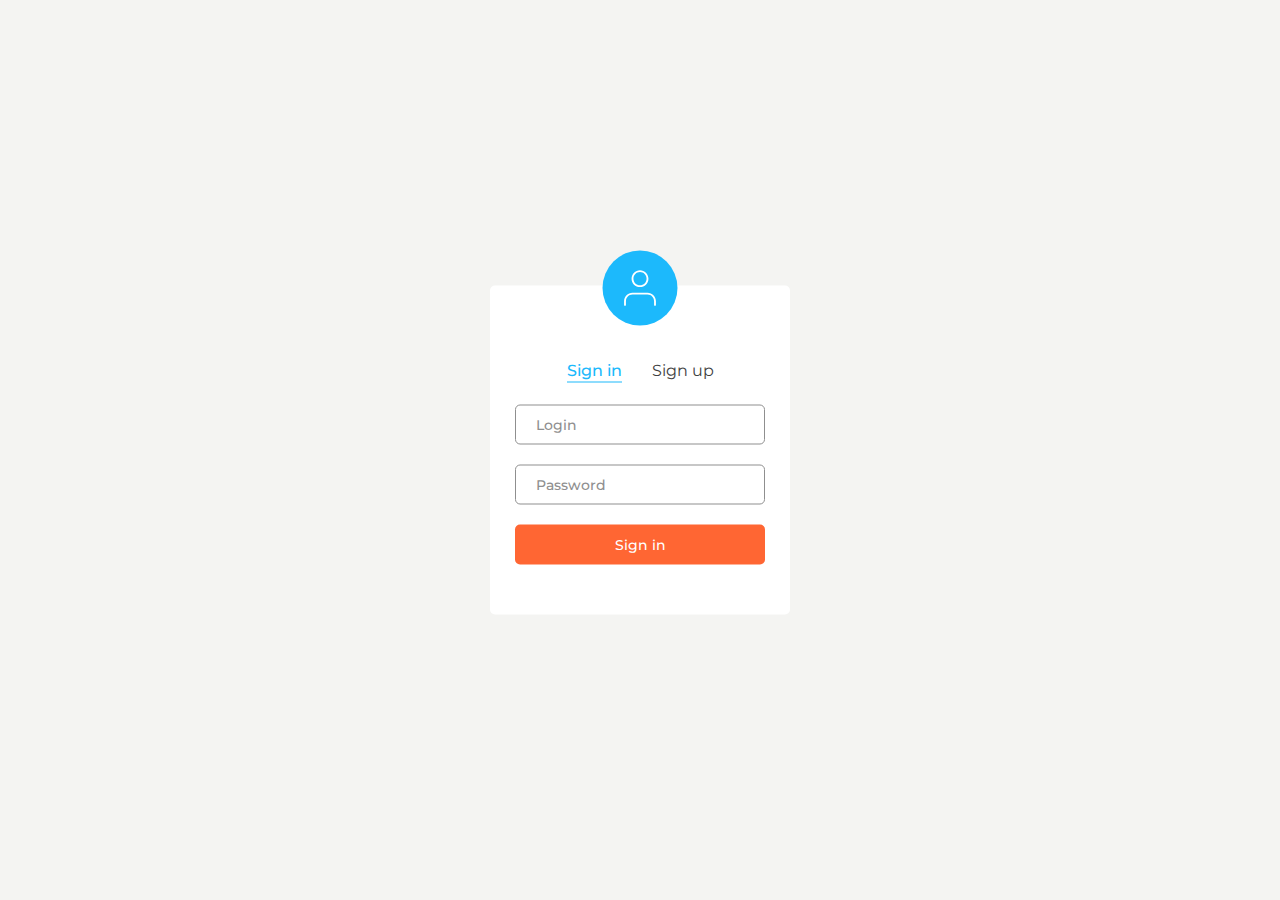
<file: index.html>
<!DOCTYPE html>
<html lang="en">
<head>
    <meta charset="UTF-8">
    <meta http-equiv="X-UA-Compatible" content="IE=edge">
    <meta name="viewport" content="width=device-width, initial-scale=1.0">
    <title>Document</title>
</head>
<body class="main-page">
    

    <script src="js/script.js" type="module"></script>
</body>
</html>
</file>
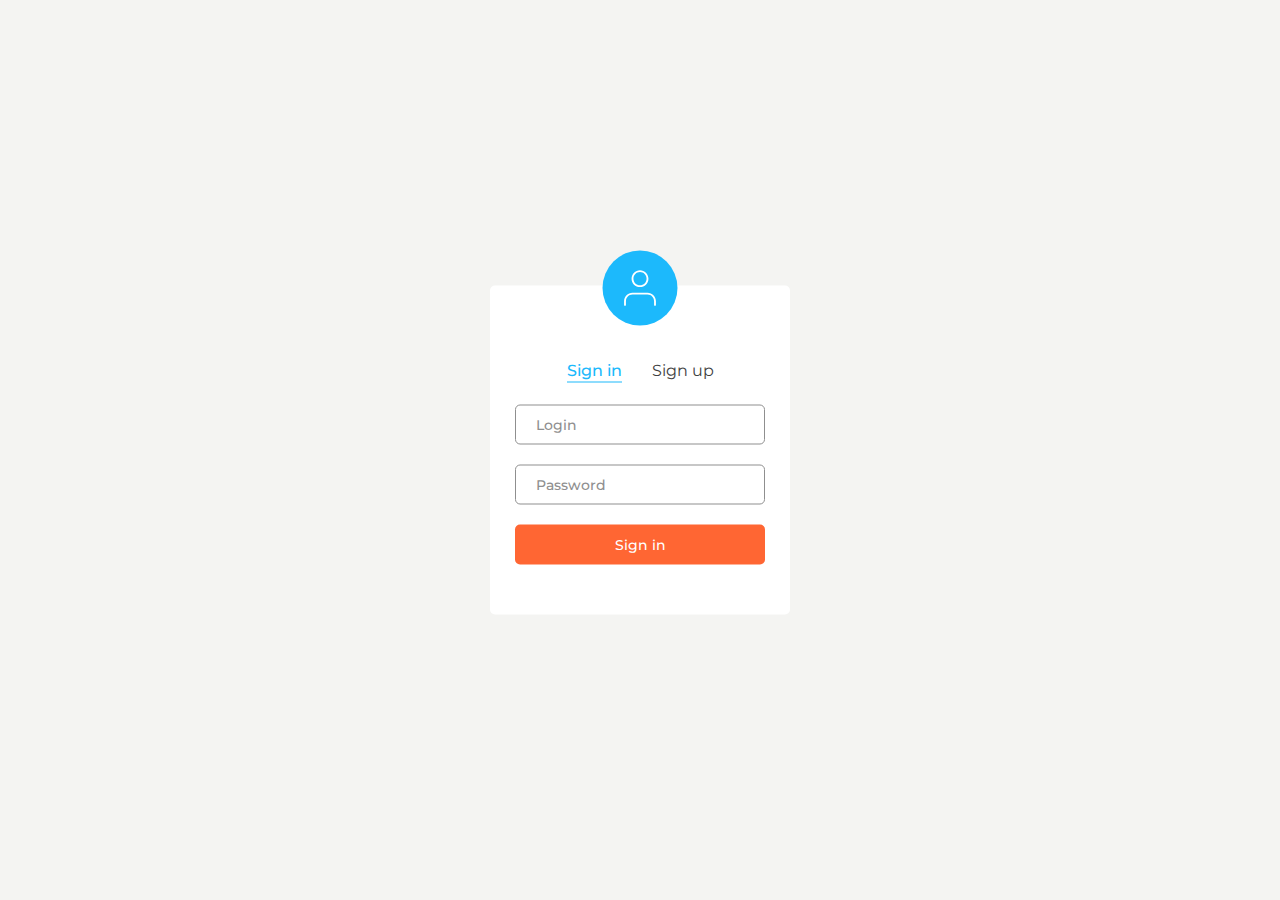
<file: auth.html>
<!DOCTYPE html>
<html lang="en">
<head>
    <meta charset="UTF-8">
    <meta http-equiv="X-UA-Compatible" content="IE=edge">
    <meta name="viewport" content="width=device-width, initial-scale=1.0">
    <title>ToDoList</title>
    <link rel="stylesheet" href="css/style.css">
</head>
<body>
    <div class="auth__wrapper">
        <div class="auth__img">
            <svg class="user-icon">
                <use xlink:href="sprite.svg#user-icon"></use>
            </svg>
        </div>
        <div class="auth__tabs">
            <ul class="auth__tabs-nav">
                <li class="auth__tabs-nav-item auth__tabs-nav-item-active">
                    Sign in
                </li>
                <li class="auth__tabs-nav-item">
                    Sign up
                </li>
            </ul>
        </div>
        <div class="auth__tabs-content">
            <form class="auth__form signin__form" action="#">
                <input class="auth__form-login signin__form-login" type="text" placeholder="Login">
                <input class="auth__form-pw signin__form-pw" type="password" placeholder="Password">
                <button class="auth__form-btn signin__form-btn" type="submit">Sign in</button>
            </form>
        </div>
        <div class="auth__tabs-content hide">
            <form class="auth__form signup__form" action="#">
                <input class="auth__form-login signup__form-login" type="text" placeholder="Login">
                <p class="auth__form-error-message"></p>
                <input class="auth__form-pw signup__form-pw" type="password" placeholder="Password">
                <button class="auth__form-btn signup__form-btn" type="submit">Sign up</button>
            </form>
        </div>
    </div>

    <div class="popup-notice">
        <p class="popup-notice__text"></p>
    </div>

    <script src="js/script.js" type="module"></script>
</body>
</html>
</file>
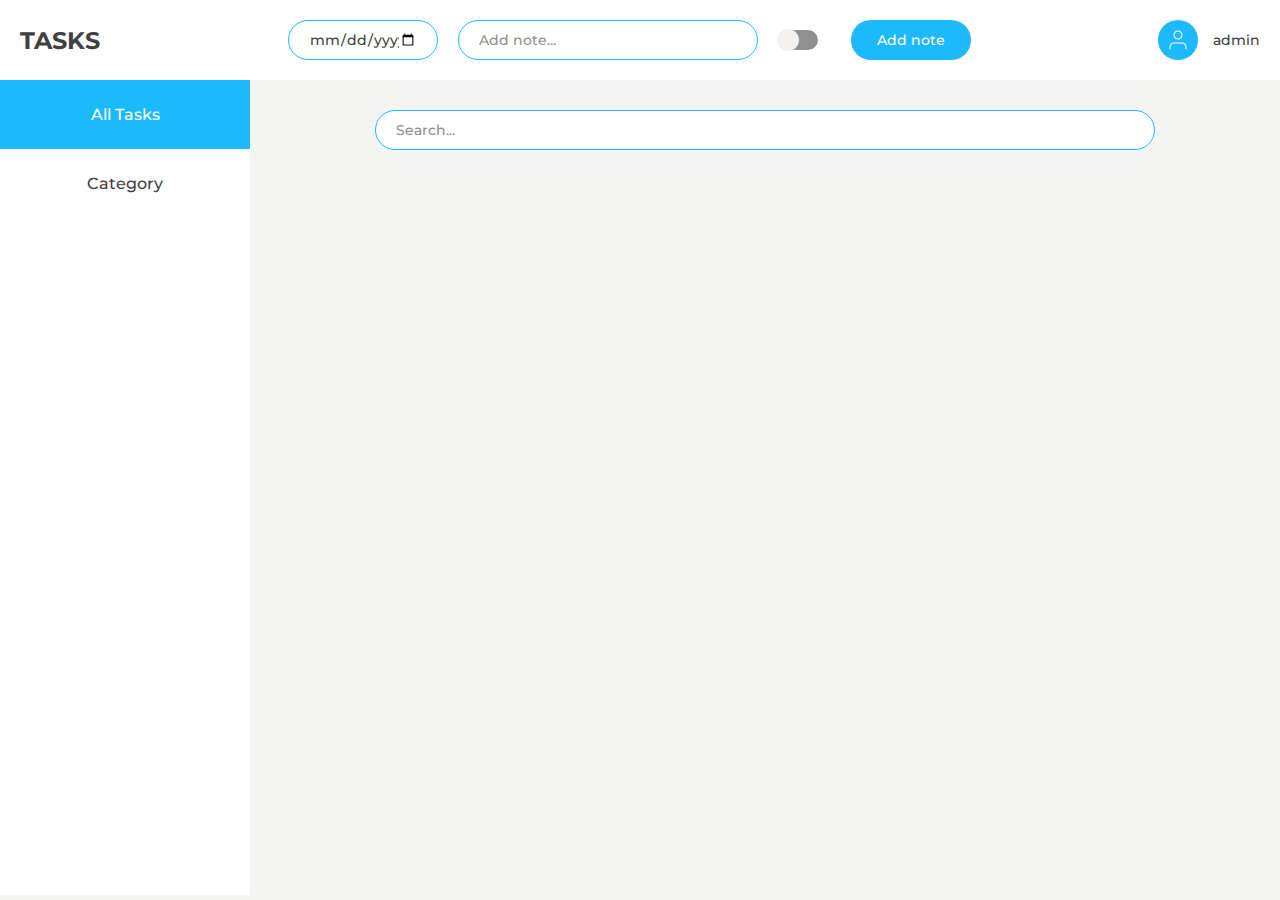
<file: notes.html>
<!DOCTYPE html>
<html lang="en">
<head>
    <meta charset="UTF-8">
    <meta http-equiv="X-UA-Compatible" content="IE=edge">
    <meta name="viewport" content="width=device-width, initial-scale=1.0">
    <title>ToDoList</title>
    <link rel="stylesheet" href="css/style.css">
</head>
<body>

    <div class="wrapper">
        <header class="header">
            <a href="#" class="header__logo">Tasks</a>
            <form action="#" class="header__form">
                <input class="header__form-date" type="date">
                <input class="header__form-note" type="text" placeholder="Add note...">
                <input class="header__form-checkbox" type="checkbox">
                <button class="header__form-btn" type="submit">Add note</button>
            </form>
            <div class="header__profile">
                <div class="header__profile-icon">
                    <svg class="user-icon">
                        <use xlink:href="sprite.svg#user-icon"></use>
                    </svg>
                </div>
                <p class="header__profile-name">admin</p>
                <ul class="header__profile-submenu">
                    <li class="header__profile-submenu-list">
                        <a href="#" class="header__profile-submenu-link logout-link">Logout</a>
                    </li>
                    <li class="header__profile-submenu-list">
                        <a href="user.html" class="header__profile-submenu-link">My profile</a>
                    </li>
                    <li class="header__profile-submenu-list">
                        <a href="permissions.html" class="header__profile-submenu-link permissions-link">Permissions</a>
                    </li>
                </ul>                
            </div>
        </header>
        <main class="main">
            <div class="tabs">
                <ul class="tabs__nav">
                    <li class="tabs__nav-item tabs__nav-item-active">
                        All Tasks
                    </li>
                    <li class="tabs__nav-item">
                        Category
                    </li>
                </ul>
                
                <div class="tabs__content" id="tasks">
                    <div class="task">
                        <input class="task__search" type="text" placeholder="Search...">
                        <ul class="task__items">
                            
                        </ul>
                    </div>
                </div>

                <div class="tabs__content hide" id="category">
                    <div class="category">
                        <div class="category__col category__inProcess">
                            <div class="category__col-title">In process</div>
                            
                        </div>
                        <div class="category__col category__important">
                            <div class="category__col-title">Important</div>

                        </div>
                        <div class="category__col category__done">
                            <div class="category__col-title">Done</div>
                            
                        </div>
                    </div>
                </div>
            </div>
        </main>
        <div class="popup-notice">
            <p class="popup-notice__text"></p>
        </div>
        <div class="modal-edit">
            <div class="overlay"></div>
            <div class="modal-edit__wrapper">
                <form action="#" class="modal-edit__form">
                    <input type="text" class="modal-edit__input">
                    <input type="date" class="modal-edit__date">
                    <button class="modal-edit__close-btn">Exit</button>
                    <button type="submit" class="modal-edit__save-btn">Save</button>
                </form>
            </div>
        </div>
    </div>

    <script src="js/script.js" type="module"></script>

</body>
</html>
</file>
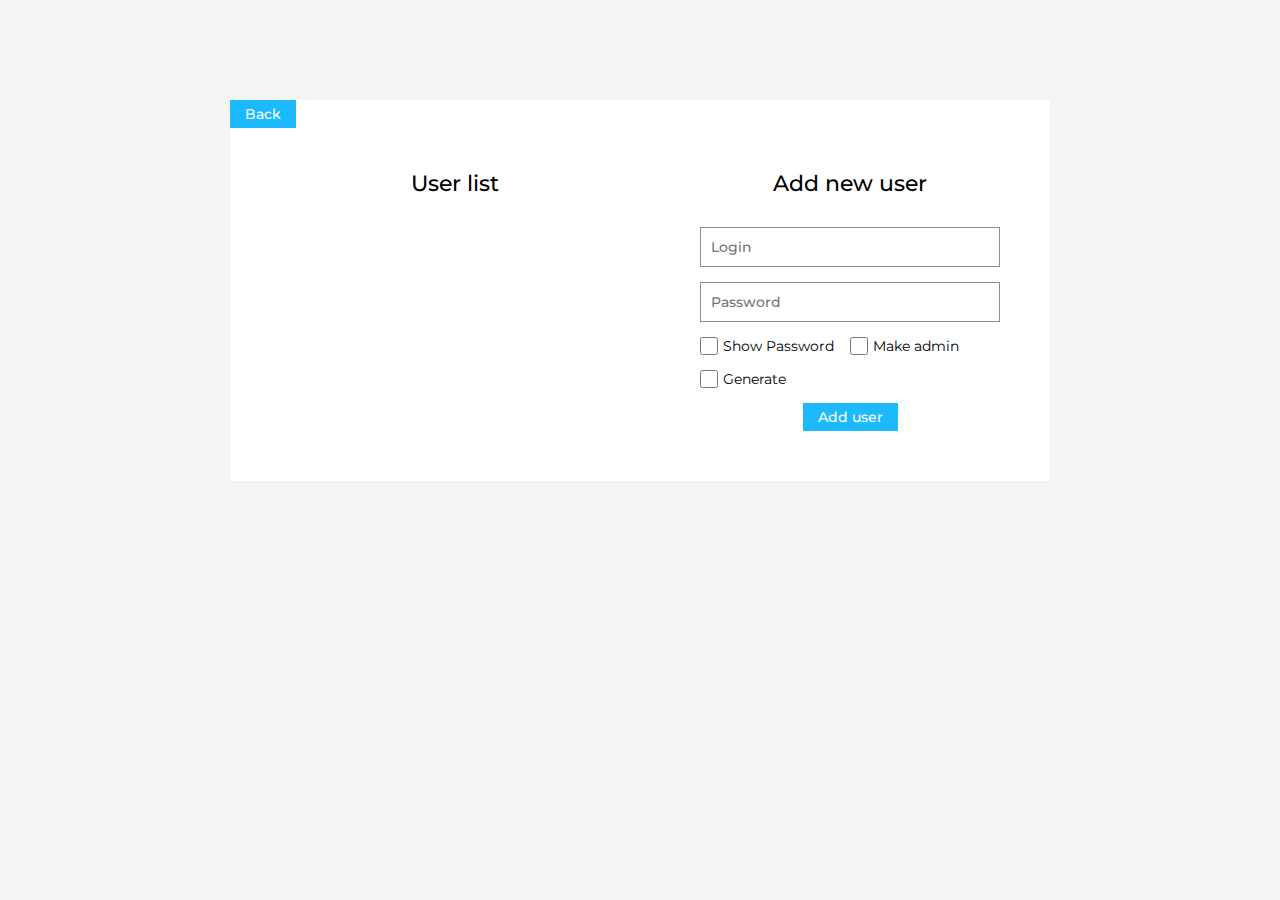
<file: permissions.html>
<!DOCTYPE html>
<html lang="en">
<head>
    <meta charset="UTF-8">
    <meta http-equiv="X-UA-Compatible" content="IE=edge">
    <meta name="viewport" content="width=device-width, initial-scale=1.0">
    <title>ToDoList</title>
    <link rel="stylesheet" href="css/style.css">
</head>
<body>
    <div class="permissions">
        <div class="permissions__wrapper">
            <a href="notes.html" class="permissions__back-btn">Back</a>
            <div class="permissions__users">
                <p class="permissions__users-title">User list</p>
                <ol class="permissions__users-list">
                    
                </ol>
            </div>
            <div class="permissions__adduser">
                <p class="permissions__adduser-title">Add new user</p>
                <form action="#" class="permissions__adduser-form">
                    <input class="permissions__adduser-form-input permissions__adduser-form-login" type="text" placeholder="Login">
                    <p class="permissions__adduser-form-error-message">That username is taken. Try another.</p>
                    <input class="permissions__adduser-form-input permissions__adduser-form-password" type="password" placeholder="Password">
                    <label>
                        <input class="permissions__adduser-form-showpw" type="checkbox">
                        <span>Show Password</span>
                    </label>
                    <label>
                        <input class="permissions__adduser-form-makeadmin" type="checkbox">
                        <span>Make admin</span>
                    </label>
                    <label>
                        <input class="permissions__adduser-form-generate" type="checkbox">
                        <span>Generate</span>
                    </label>
                    <button class="permissions__adduser-form-btn">Add user</button>
                </form>
            </div>
        </div>
    </div>

    <div class="permissions-modal">
        <div class="permissions-modal__overlay"></div>
        <div class="permissions-modal__wrapper">
            <p class="permissions-modal__title">Settings</p>
            <form class="permissions-modal__form" action="#">
                <input class="permissions-modal__login" type="text">
                <p class="permissions-modal__error-message">
                    Usernames must be at least 5 characters
                </p>
                <input class="permissions-modal__password" type="password">
                <label>
                    <input class="permissions-modal__showpw" type="checkbox">
                    <span>Show Password</span>
                </label>
                <label>
                    <input class="permissions-modal__makeadmin" type="checkbox">
                    <span>Make admin</span>
                </label>
                <label>
                    <input class="permissions-modal__generate" type="checkbox">
                    <span>Generate</span>
                </label>
            </form>
            <div class="permissions-modal__bot">
                <div class="permissions-modal__active">
                    <p class="permissions-modal__active-title">Active</p>
                    <div class="permissions-modal__active-items">
                        <div class="permissions-modal__item canAdd" data-item="canAdd" draggable="true">canAdd</div>
                        <div class="permissions-modal__item canDelete" data-item="canDelete" draggable="true">canDelete</div>
                        <div class="permissions-modal__item canEdit" data-item="canEdit" draggable="true">canEdit</div>
                    </div>
                </div>
                <div class="permissions-modal__available">
                    <p class="permissions-modal__available-title">Available</p>
                    <div class="permissions-modal__available-items">
                    </div>
                </div>
            </div>
            <div class="permissions-modal__btns">
                <button class="permissions-modal__exit-btn">Exit</button>
                <button class="permissions-modal__save-btn">Save</button>
            </div>
        </div>
    </div>

    <script src="js/script.js" type="module"></script>
</body>
</html>
</file>
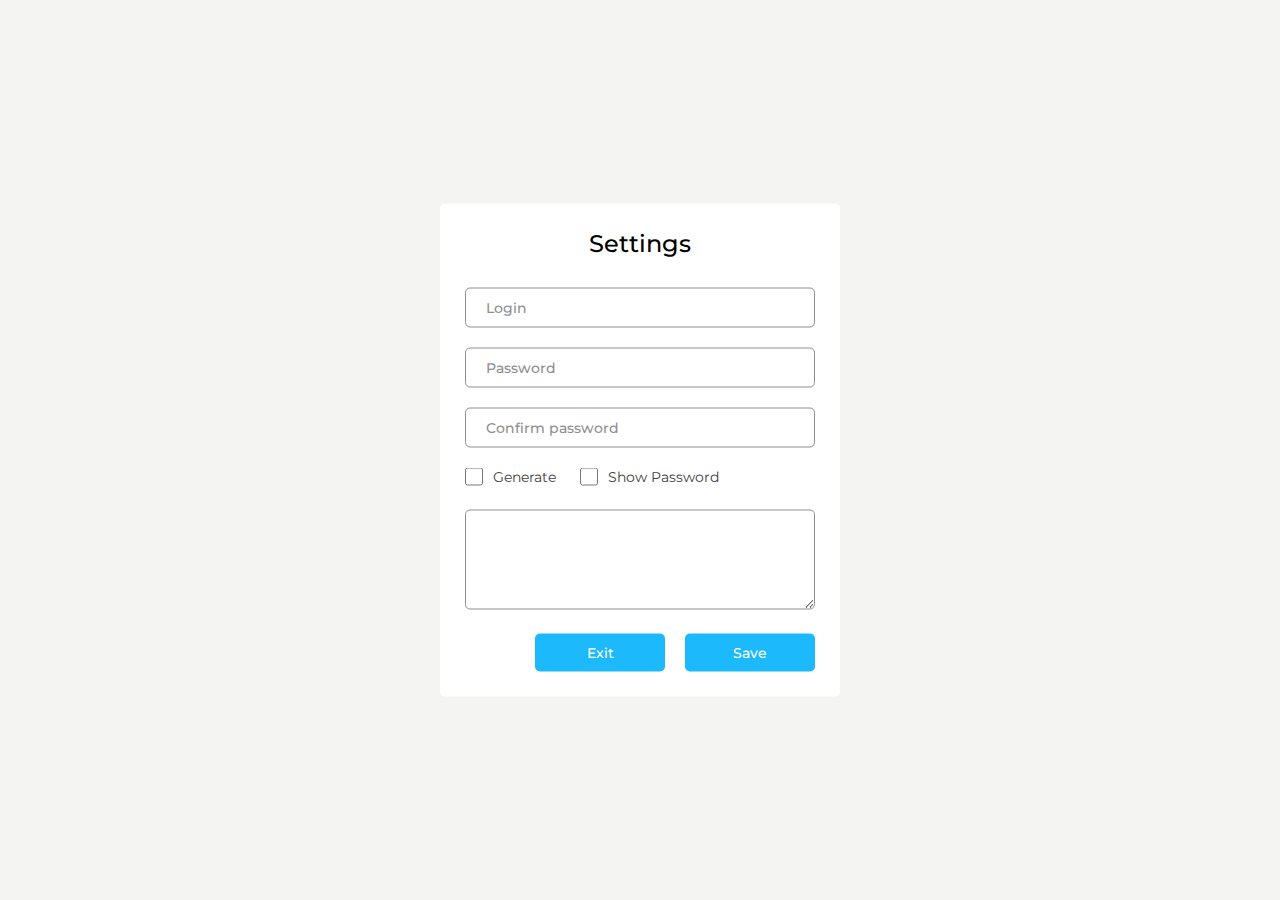
<file: user.html>
<!DOCTYPE html>
<html lang="en">
<head>
    <meta charset="UTF-8">
    <meta http-equiv="X-UA-Compatible" content="IE=edge">
    <meta name="viewport" content="width=device-width, initial-scale=1.0">
    <title>ToDoList</title>
    <link rel="stylesheet" href="css/style.css">
</head>
<body>
    <div class="user__wrapper">
        <p class="user__title">Settings</p>
        <form class="user__form" action="#">
            <input class="user__form-login" type="text" placeholder="Login">
            <p class="user__form-error-message"></p>
            <input class="user__form-pw" type="password" placeholder="Password">
            <input class="user__form-pw-confirm" type="password" placeholder="Confirm password">
            <label>
                <input class="user__form-generate user__form-checkbox" type="checkbox">
                <span class="user__form-checkbox-text">Generate</span>
            </label>
            <label>
                <input class="user__form-showpw user__form-checkbox" type="checkbox">
                <span class="user__form-checkbox-text">Show Password</span>
            </label>
            <textarea class="user__form-bio"></textarea>
            <div class="user__form-btns">
                <button class="user__form-exitBtn">Exit</button>
                <button class="user__form-saveBtn">Save</button>
            </div>
        </form>
    </div>

    <script src="js/script.js" type="module"></script>
</body>
</html>
</file>
<file: css/style.css>
html {
  -webkit-box-sizing: border-box;
          box-sizing: border-box;
}

*,
*::after,
*::before {
  -webkit-box-sizing: inherit;
          box-sizing: inherit;
}

body,
h1,
h2,
h3,
h4,
h5,
h6,
p,
ul,
ol,
li,
figure,
figcaption,
blockquote,
dl,
dd {
  margin: 0;
}

img {
  max-width: 100%;
  display: block;
}

input,
button,
textarea,
select {
  font: inherit;
}

a {
  text-decoration: none;
}

html,
body {
  height: 100%;
  font-family: "Montserrat";
  scroll-behavior: smooth;
}

.container {
  max-width: 1240px;
  margin: 0 auto;
}

body {
  background-color: #F4F4F2;
}

@font-face {
  font-family: "Montserrat";
  src: url(../fonts/Montserrat-Regular.woff), url(../fonts/Montserrat-Regular.woff2);
  font-style: normal;
  font-weight: 400;
  font-display: swap;
}
@font-face {
  font-family: "Montserrat";
  src: url(../fonts/Montserrat-Medium.woff), url(../fonts/Montserrat-Medium.woff2);
  font-style: normal;
  font-weight: 500;
  font-display: swap;
}
@font-face {
  font-family: "Montserrat";
  src: url(../fonts/Montserrat-SemiBold.woff), url(../fonts/Montserrat-SemiBold.woff2);
  font-style: normal;
  font-weight: 600;
  font-display: swap;
}
@font-face {
  font-family: "Montserrat";
  src: url(../fonts/Montserrat-Bold.woff), url(../fonts/Montserrat-Bold.woff2);
  font-style: normal;
  font-weight: 700;
  font-display: swap;
}
@font-face {
  font-family: "Montserrat";
  src: url(../fonts/Montserrat-ExtraBold.woff), url(../fonts/Montserrat-ExtraBold.woff2);
  font-style: normal;
  font-weight: 800;
  font-display: swap;
}
@font-face {
  font-family: "Tinkoff-Sans";
  src: url(../fonts/Tinkoff-Sans.woff), url(../fonts/Tinkoff-Sans.woff);
  font-style: normal;
  font-weight: 400;
  font-display: swap;
}
@font-face {
  font-family: "Tinkoff-Sans";
  src: url(../fonts/Tinkoff-Sans.woff2), url(../fonts/Tinkoff-Sans.woff2);
  font-style: normal;
  font-weight: 400;
  font-display: swap;
}
.show {
  display: block;
}

.hide {
  display: none;
}

.header {
  position: fixed;
  width: 100%;
  display: -webkit-box;
  display: -ms-flexbox;
  display: flex;
  -webkit-box-align: center;
      -ms-flex-align: center;
          align-items: center;
  -webkit-box-pack: justify;
      -ms-flex-pack: justify;
          justify-content: space-between;
  padding: 20px;
  background-color: #ffffff;
  z-index: 2;
}
.header__logo {
  font-size: 24px;
  font-weight: 700;
  text-transform: uppercase;
  color: #414141;
}
.header__form {
  display: -webkit-box;
  display: -ms-flexbox;
  display: flex;
  -webkit-box-align: center;
      -ms-flex-align: center;
          align-items: center;
}
.header__form-date {
  width: 150px;
  height: 40px;
  padding: 0 20px;
  font-size: 14px;
  font-weight: 500;
  color: #414141;
  border: 1px solid #1CB9FC;
  border-radius: 50px;
  outline: none;
}
.header__form-note {
  width: 300px;
  height: 40px;
  margin-left: 20px;
  padding: 0 20px;
  font-size: 14px;
  font-weight: 500;
  color: #414141;
  border: 1px solid #1CB9FC;
  border-radius: 50px;
  outline: none;
}
.header__form-note::-webkit-input-placeholder {
  color: #8F8F8F;
}
.header__form-note::-moz-placeholder {
  color: #8F8F8F;
}
.header__form-note:-ms-input-placeholder {
  color: #8F8F8F;
}
.header__form-note::-ms-input-placeholder {
  color: #8F8F8F;
}
.header__form-note::placeholder {
  color: #8F8F8F;
}
.header__form-checkbox {
  position: relative;
  margin-left: 20px;
  width: 40px;
  height: 20px;
  -webkit-appearance: none;
  background-color: #8F8F8F;
  border-radius: 20px;
  -webkit-transition: all 0.3s;
  -o-transition: all 0.3s;
  transition: all 0.3s;
  outline: none;
  cursor: pointer;
}
.header__form-checkbox:checked {
  background-color: #2a8eb9;
}
.header__form-checkbox::before {
  content: "";
  position: absolute;
  top: 0;
  left: 0;
  width: 20px;
  height: 20px;
  border-radius: 50%;
  -webkit-transform: scale(1.1);
      -ms-transform: scale(1.1);
          transform: scale(1.1);
  -webkit-transition: all 0.3s;
  -o-transition: all 0.3s;
  transition: all 0.3s;
  background-color: #F3F2F1;
}
.header__form-checkbox:checked::before {
  left: 20px;
  background-color: #1CB9FC;
}
.header__form-btn {
  width: 120px;
  height: 40px;
  margin-left: 30px;
  font-size: 14px;
  font-weight: 500;
  color: #ffffff;
  background-color: #1CB9FC;
  border: none;
  border-radius: 50px;
  outline: none;
  cursor: pointer;
}
.header__profile {
  display: -webkit-box;
  display: -ms-flexbox;
  display: flex;
  -webkit-box-align: center;
      -ms-flex-align: center;
          align-items: center;
  position: relative;
  cursor: pointer;
}
.header__profile:hover .header__profile-submenu {
  opacity: 1;
  visibility: visible;
  -webkit-transform: translateY(0);
      -ms-transform: translateY(0);
          transform: translateY(0);
}
.header__profile-icon {
  width: 40px;
  height: 40px;
  display: -webkit-box;
  display: -ms-flexbox;
  display: flex;
  -webkit-box-align: center;
      -ms-flex-align: center;
          align-items: center;
  -webkit-box-pack: center;
      -ms-flex-pack: center;
          justify-content: center;
  border-radius: 50%;
  background-color: #1CB9FC;
}
.header__profile-icon .user-icon {
  width: 24px;
  height: 24px;
  fill: #ffffff;
}
.header__profile-name {
  margin-left: 15px;
  font-size: 14px;
  font-weight: 500;
  color: #414141;
}
.header__profile-submenu {
  width: 130px;
  opacity: 0;
  visibility: hidden;
  position: absolute;
  top: 125%;
  right: 0;
  list-style: none;
  padding-left: 0;
  -webkit-transition: all 0.3s;
  -o-transition: all 0.3s;
  transition: all 0.3s;
  background-color: #ffffff;
  -webkit-box-shadow: 4px 8px 16px rgba(0, 0, 0, 0.1);
          box-shadow: 4px 8px 16px rgba(0, 0, 0, 0.1);
  -webkit-transform: translateY(15px);
      -ms-transform: translateY(15px);
          transform: translateY(15px);
}
.header__profile-submenu-link {
  display: block;
  text-align: center;
  font-size: 14px;
  font-weight: 500;
  color: #414141;
  padding: 10px 15px;
  -webkit-transition: all 0.3s;
  -o-transition: all 0.3s;
  transition: all 0.3s;
}
.header__profile-submenu-link:hover {
  color: #ffffff;
  background-color: #1CB9FC;
}

.tabs {
  display: -webkit-box;
  display: -ms-flexbox;
  display: flex;
}
.tabs__nav {
  position: fixed;
  top: 80px;
  width: 250px;
  height: calc(100vh - 85px);
  padding: 0;
  background-color: #ffffff;
}
.tabs__nav-item {
  padding: 25px 0;
  font-size: 16px;
  font-weight: 500;
  color: #414141;
  text-align: center;
  cursor: pointer;
  background-color: white;
  -webkit-transition: all 0.3s;
  -o-transition: all 0.3s;
  transition: all 0.3s;
}
.tabs__nav-item-active {
  color: #ffffff;
  background-color: #1CB9FC;
}
.tabs__content {
  margin-top: 80px;
  width: calc(100% - 250px);
  margin-left: 250px;
}

.task {
  display: -webkit-box;
  display: -ms-flexbox;
  display: flex;
  -webkit-box-orient: vertical;
  -webkit-box-direction: normal;
      -ms-flex-direction: column;
          flex-direction: column;
  padding: 30px 50px;
}
.task__search {
  width: calc(100% - 150px);
  height: 40px;
  margin: 0 auto;
  padding: 0 20px;
  font-size: 14px;
  font-weight: 500;
  color: #414141;
  outline: none;
  -webkit-transition: all 0.3s;
  -o-transition: all 0.3s;
  transition: all 0.3s;
  border: 1px solid #1CB9FC;
  border-radius: 50px;
  background-color: #ffffff;
}
.task__search::-webkit-input-placeholder {
  color: #8F8F8F;
}
.task__search::-moz-placeholder {
  color: #8F8F8F;
}
.task__search:-ms-input-placeholder {
  color: #8F8F8F;
}
.task__search::-ms-input-placeholder {
  color: #8F8F8F;
}
.task__search::placeholder {
  color: #8F8F8F;
}
.task__items {
  margin-top: 50px;
  padding: 0;
}
.task__item {
  width: 100%;
  padding: 10px 25px;
  margin-top: 15px;
  display: -webkit-box;
  display: -ms-flexbox;
  display: flex;
  -webkit-box-align: center;
      -ms-flex-align: center;
          align-items: center;
  border-radius: 50px;
  background-color: #ffffff;
}
.task__item:nth-of-type(1) {
  margin-top: 0;
}
.task__item-status {
  width: 15px;
  height: 15px;
  border-radius: 50%;
  background-color: #FCA21C;
}
.task__item-status.primary {
  background-color: #FF6633;
}
.task__item-status.done {
  background-color: #70C05B;
}
.task__item-name {
  margin-left: 30px;
  font-size: 14px;
  font-weight: 500;
  color: #414141;
  cursor: pointer;
  -webkit-user-select: none;
     -moz-user-select: none;
      -ms-user-select: none;
          user-select: none;
}
.task__item-name.done {
  text-decoration: line-through;
}
.task__item-date {
  margin-left: auto;
  font-size: 14px;
  font-weight: 500;
  color: #414141;
}
.task__item-date.done {
  text-decoration: line-through;
}
.task__item-delete {
  margin-left: 150px;
  width: 90px;
  padding: 7px 0;
  font-size: 14px;
  font-weight: 500;
  color: #ffffff;
  border-radius: 50px;
  border: none;
  background-color: #FF6633;
  cursor: pointer;
}
.task__item-edit {
  margin-left: 20px;
  width: 90px;
  padding: 7px 0;
  font-size: 14px;
  font-weight: 500;
  color: #ffffff;
  border-radius: 50px;
  border: none;
  background-color: #1CB9FC;
  cursor: pointer;
}

.category {
  padding: 30px 0;
  display: grid;
  grid-template-columns: repeat(3, 1fr);
}
.category__col {
  padding: 0 15px;
  height: calc(100vh - 145px);
}
.category__col-title {
  font-size: 16px;
  font-weight: 500;
  text-align: center;
}
.category__col:nth-of-type(2) {
  border: 1px solid #8F8F8F;
  border-top: none;
  border-bottom: none;
}
.category__task-item {
  margin-top: 20px;
  padding: 15px 10px;
  border-radius: 5px;
  background-color: #ffffff;
}
.category__task-item-title {
  font-size: 14px;
  font-weight: 500;
  color: #414141;
}
.category__task-item-bot {
  margin-top: 15px;
  display: -webkit-box;
  display: -ms-flexbox;
  display: flex;
  -webkit-box-align: center;
      -ms-flex-align: center;
          align-items: center;
}
.category__task-item-date {
  font-size: 14px;
  font-weight: 500;
  color: #414141;
  text-decoration: underline;
}
.category__task-item-delete {
  margin-left: auto;
  width: 80px;
  padding: 5px 0;
  font-size: 14px;
  font-weight: 500;
  color: #ffffff;
  border-radius: 5px;
  border: none;
  background-color: #FF6633;
  cursor: pointer;
}
.category__task-item-edit {
  margin-left: 15px;
  width: 80px;
  padding: 5px 0;
  font-size: 14px;
  font-weight: 500;
  color: #ffffff;
  border-radius: 5px;
  border: none;
  background-color: #1CB9FC;
  cursor: pointer;
}

.popup-notice {
  position: fixed;
  right: -100%;
  bottom: 50px;
  padding: 10px 25px;
  -webkit-transition: right 0.5s ease-in-out;
  -o-transition: right 0.5s ease-in-out;
  transition: right 0.5s ease-in-out;
  background-color: #ffffff;
}
.popup-notice.active {
  right: 50px;
}
.popup-notice__text {
  font-size: 16px;
  font-weight: 500;
  color: #1CB9FC;
}

.overlay {
  width: 100%;
  height: 100%;
  position: fixed;
  top: 0;
  left: 0;
  opacity: 0;
  visibility: hidden;
  background-color: rgba(0, 0, 0, 0.5);
  -webkit-transition: all 0.3s;
  -o-transition: all 0.3s;
  transition: all 0.3s;
}

.modal-edit.active .overlay {
  opacity: 1;
  visibility: visible;
}
.modal-edit.active .modal-edit__wrapper {
  opacity: 1;
  visibility: visible;
}
.modal-edit__wrapper {
  width: 350px;
  position: absolute;
  top: 50%;
  left: 50%;
  -webkit-transform: translate(-50%, -50%);
      -ms-transform: translate(-50%, -50%);
          transform: translate(-50%, -50%);
  padding: 25px;
  opacity: 0;
  visibility: hidden;
  border-radius: 8px;
  background-color: #ffffff;
  -webkit-transition: all 0.3s;
  -o-transition: all 0.3s;
  transition: all 0.3s;
}
.modal-edit__form {
  display: -webkit-box;
  display: -ms-flexbox;
  display: flex;
  -webkit-box-pack: justify;
      -ms-flex-pack: justify;
          justify-content: space-between;
  -ms-flex-wrap: wrap;
      flex-wrap: wrap;
}
.modal-edit__input, .modal-edit__date {
  -webkit-box-flex: 100%;
      -ms-flex: 100%;
          flex: 100%;
  width: 300px;
  height: 40px;
  font-size: 14px;
  font-weight: 500;
  color: #414141;
  border-radius: 8px;
  border: 1px solid #8F8F8F;
  padding: 5px 20px;
  outline: none;
}
.modal-edit__date {
  margin-top: 25px;
}
.modal-edit__close-btn, .modal-edit__save-btn {
  -ms-flex-preferred-size: calc(50% - 10px);
      flex-basis: calc(50% - 10px);
  margin-top: 25px;
  display: inline-block;
  width: 140px;
  height: 40px;
  border-radius: 8px;
  border: none;
  cursor: pointer;
  font-size: 14px;
  font-weight: 500;
  color: #ffffff;
  background-color: #FF6633;
}
.modal-edit__save-btn {
  background-color: #1CB9FC;
}

.auth__wrapper {
  position: absolute;
  top: 50%;
  left: 50%;
  -webkit-transform: translate(-50%, -50%);
      -ms-transform: translate(-50%, -50%);
          transform: translate(-50%, -50%);
  width: 300px;
  padding: 75px 25px 50px;
  border-radius: 5px;
  background-color: #ffffff;
}
.auth__img {
  width: 75px;
  height: 75px;
  position: absolute;
  top: -35px;
  left: 50%;
  -webkit-transform: translateX(-50%);
      -ms-transform: translateX(-50%);
          transform: translateX(-50%);
  display: -webkit-box;
  display: -ms-flexbox;
  display: flex;
  -webkit-box-align: center;
      -ms-flex-align: center;
          align-items: center;
  -webkit-box-pack: center;
      -ms-flex-pack: center;
          justify-content: center;
  border-radius: 50%;
  background-color: #1CB9FC;
}
.auth__img .user-icon {
  width: 45px;
  height: 45px;
  fill: #ffffff;
}
.auth__tabs-nav {
  padding: 0;
  display: -webkit-box;
  display: -ms-flexbox;
  display: flex;
  -webkit-box-align: center;
      -ms-flex-align: center;
          align-items: center;
  -webkit-box-pack: center;
      -ms-flex-pack: center;
          justify-content: center;
  list-style: none;
}
.auth__tabs-nav-item {
  font-weight: 400;
  color: #414141;
  cursor: pointer;
  -webkit-user-select: none;
     -moz-user-select: none;
      -ms-user-select: none;
          user-select: none;
}
.auth__tabs-nav-item:first-of-type {
  margin-right: 30px;
}
.auth__tabs-nav-item-active {
  font-weight: 500;
  color: #1CB9FC;
  position: relative;
}
.auth__tabs-nav-item-active::before {
  content: "";
  width: 100%;
  height: 1px;
  position: absolute;
  bottom: -3px;
  left: 0;
  background-color: #1CB9FC;
}
.auth__tabs-content {
  margin-top: 25px;
}
.auth__form, .auth .signup__form {
  display: -webkit-box;
  display: -ms-flexbox;
  display: flex;
  -ms-flex-wrap: wrap;
      flex-wrap: wrap;
}
.auth__form-login, .auth__form-pw, .auth .signup__form-login, .auth .signup__form-pw {
  width: 250px;
  height: 40px;
  padding: 5px 20px;
  font-size: 14px;
  font-weight: 500;
  color: #414141;
  outline: none;
  border: 1px solid #8F8F8F;
  border-radius: 5px;
}
.auth__form-login::-webkit-input-placeholder, .auth__form-pw::-webkit-input-placeholder, .auth .signup__form-login::-webkit-input-placeholder, .auth .signup__form-pw::-webkit-input-placeholder {
  font-size: 14px;
  font-weight: 500;
  color: #8F8F8F;
}
.auth__form-login::-moz-placeholder, .auth__form-pw::-moz-placeholder, .auth .signup__form-login::-moz-placeholder, .auth .signup__form-pw::-moz-placeholder {
  font-size: 14px;
  font-weight: 500;
  color: #8F8F8F;
}
.auth__form-login:-ms-input-placeholder, .auth__form-pw:-ms-input-placeholder, .auth .signup__form-login:-ms-input-placeholder, .auth .signup__form-pw:-ms-input-placeholder {
  font-size: 14px;
  font-weight: 500;
  color: #8F8F8F;
}
.auth__form-login::-ms-input-placeholder, .auth__form-pw::-ms-input-placeholder, .auth .signup__form-login::-ms-input-placeholder, .auth .signup__form-pw::-ms-input-placeholder {
  font-size: 14px;
  font-weight: 500;
  color: #8F8F8F;
}
.auth__form-login::placeholder, .auth__form-pw::placeholder, .auth .signup__form-login::placeholder, .auth .signup__form-pw::placeholder {
  font-size: 14px;
  font-weight: 500;
  color: #8F8F8F;
}
.auth__form-login.error, .auth__form-pw.error, .auth .signup__form-login.error, .auth .signup__form-pw.error {
  border-color: #D80000;
}
.auth__form-error-message, .auth .signup__form-error-message {
  margin-top: 5px;
  display: none;
  font-size: 14px;
  color: #D80000;
}
.auth__form-pw, .auth .signup__form-pw {
  margin-top: 20px;
}
.auth__form-btn, .auth .signup__form-btn {
  margin-top: 20px;
  width: 250px;
  height: 40px;
  font-size: 14px;
  font-weight: 500;
  color: #ffffff;
  outline: none;
  cursor: pointer;
  border: none;
  border-radius: 5px;
  background-color: #FF6633;
}

.user__wrapper {
  position: absolute;
  top: 50%;
  left: 50%;
  -webkit-transform: translate(-50%, -50%);
      -ms-transform: translate(-50%, -50%);
          transform: translate(-50%, -50%);
  width: 400px;
  padding: 25px;
  border-radius: 5px;
  background-color: #ffffff;
}
.user__title {
  font-size: 24px;
  font-weight: 500;
  text-align: center;
}
.user__form {
  width: 350px;
  margin-top: 30px;
}
.user__form-login.error {
  border-color: #D80000;
}
.user__form-error-message {
  margin-top: 5px;
  display: none;
  font-size: 14px;
  color: #D80000;
}
.user__form-pw, .user__form-pw-confirm {
  display: block;
  margin-top: 20px;
}
.user__form label {
  margin-top: 20px;
  display: -webkit-inline-box;
  display: -ms-inline-flexbox;
  display: inline-flex;
  -webkit-box-align: center;
      -ms-flex-align: center;
          align-items: center;
}
.user__form label:nth-of-type(2) {
  margin-left: 20px;
}
.user__form input {
  width: 100%;
  height: 40px;
  padding: 5px 20px;
  font-size: 14px;
  font-weight: 500;
  color: #414141;
  border: 1px solid #8F8F8F;
  border-radius: 5px;
  outline: none;
}
.user__form input::-webkit-input-placeholder {
  color: #8F8F8F;
}
.user__form input::-moz-placeholder {
  color: #8F8F8F;
}
.user__form input:-ms-input-placeholder {
  color: #8F8F8F;
}
.user__form input::-ms-input-placeholder {
  color: #8F8F8F;
}
.user__form input::placeholder {
  color: #8F8F8F;
}
.user__form textarea {
  margin-top: 20px;
  width: 100%;
  min-width: 100%;
  min-height: 100px;
  padding: 10px 20px;
  font-size: 14px;
  font-weight: 500;
  color: #414141;
  border: 1px solid #8F8F8F;
  border-radius: 5px;
  outline: none;
  resize: vertical;
  overflow: auto;
}
.user__form-checkbox {
  margin: 0 10px 0 0 !important;
  width: 18px !important;
  height: 18px !important;
}
.user__form-checkbox-text {
  font-size: 14px;
  color: #414141;
}
.user__form-btns {
  margin-top: 20px;
  display: -webkit-box;
  display: -ms-flexbox;
  display: flex;
  -webkit-box-align: center;
      -ms-flex-align: center;
          align-items: center;
  -webkit-box-pack: end;
      -ms-flex-pack: end;
          justify-content: flex-end;
}
.user__form-exitBtn, .user__form-saveBtn {
  width: 130px;
  padding: 10px 0;
  font-size: 14px;
  font-weight: 500;
  color: #ffffff;
  cursor: pointer;
  border: none;
  border-radius: 5px;
  background-color: #1CB9FC;
}
.user__form-saveBtn {
  margin-left: 20px;
}

.permissions {
  padding-top: 100px;
}
.permissions__wrapper {
  width: 820px;
  margin: 0 auto 0;
  position: relative;
  padding: 70px 50px 50px;
  display: -webkit-box;
  display: -ms-flexbox;
  display: flex;
  -webkit-box-align: start;
      -ms-flex-align: start;
          align-items: start;
  background-color: #ffffff;
}
.permissions__back-btn {
  position: absolute;
  top: 0;
  left: 0;
  padding: 5px 15px;
  font-size: 14px;
  font-weight: 500;
  color: #ffffff;
  cursor: pointer;
  border: none;
  background-color: #1CB9FC;
}
.permissions__users {
  width: 350px;
}
.permissions__users-title {
  font-size: 22px;
  font-weight: 500;
  text-align: center;
  margin-bottom: 30px;
}
.permissions__users-list {
  padding: 0;
}
.permissions__users-list li {
  margin-top: 10px;
  display: list-item;
  font-size: 14px;
  font-weight: 500;
  color: #414141;
}
.permissions__users-list li:nth-of-type(1) {
  margin: 0;
}
.permissions__users-list-inner {
  display: -webkit-box;
  display: -ms-flexbox;
  display: flex;
  -webkit-box-align: center;
      -ms-flex-align: center;
          align-items: center;
}
.permissions__users-list-inner .your-login {
  margin-left: auto;
  padding: 5px 10px;
  font-size: 14px;
  font-weight: 500;
  color: #ffffff;
  border: none;
  background-color: #70C05B;
}
.permissions__users-list-name {
  font-size: 16px;
  font-weight: 500;
  margin-right: 20px;
  white-space: nowrap;
  overflow: hidden;
  -o-text-overflow: ellipsis;
     text-overflow: ellipsis;
}
.permissions__users-list-delete-btn, .permissions__users-list-change-btn {
  margin-left: auto;
  padding: 5px 10px;
  font-size: 14px;
  font-weight: 500;
  color: #ffffff;
  cursor: pointer;
  border: none;
  background-color: #FF6633;
}
.permissions__users-list-change-btn {
  margin-left: 15px;
  background-color: #1CB9FC;
}
.permissions__adduser {
  width: 300px;
  margin-left: auto;
}
.permissions__adduser-title {
  font-size: 22px;
  font-weight: 500;
  text-align: center;
  margin-bottom: 30px;
}
.permissions__adduser-form {
  display: -webkit-box;
  display: -ms-flexbox;
  display: flex;
  -ms-flex-wrap: wrap;
      flex-wrap: wrap;
  -webkit-box-align: start;
      -ms-flex-align: start;
          align-items: start;
}
.permissions__adduser-form-input {
  margin-top: 15px;
  width: 100%;
  height: 40px;
  padding: 5px 10px;
  font-size: 14px;
  font-weight: 500;
  color: #414141;
  border: 1px solid #8F8F8F;
  outline: none;
}
.permissions__adduser-form-input:nth-of-type(1) {
  margin-top: 0;
}
.permissions__adduser-form-input.error {
  border-color: #D80000;
}
.permissions__adduser-form-error-message {
  margin-top: 5px;
  display: none;
  font-size: 14px;
  color: #D80000;
}
.permissions__adduser-form label {
  margin-top: 15px;
  display: -webkit-box;
  display: -ms-flexbox;
  display: flex;
  -webkit-box-align: center;
      -ms-flex-align: center;
          align-items: center;
}
.permissions__adduser-form label:nth-of-type(1) {
  -webkit-box-flex: 50%;
      -ms-flex: 50%;
          flex: 50%;
}
.permissions__adduser-form label:nth-of-type(2) {
  -webkit-box-flex: 50%;
      -ms-flex: 50%;
          flex: 50%;
}
.permissions__adduser-form label:nth-of-type(3) {
  -webkit-box-flex: 100%;
      -ms-flex: 100%;
          flex: 100%;
}
.permissions__adduser-form label span {
  font-size: 14px;
  margin-left: 5px;
}
.permissions__adduser-form-makeadmin, .permissions__adduser-form-generate, .permissions__adduser-form-showpw {
  width: 18px;
  height: 18px;
  margin: 0;
}
.permissions__adduser-form-btn {
  margin: 15px auto 0;
  padding: 5px 15px;
  font-size: 14px;
  font-weight: 500;
  color: #ffffff;
  cursor: pointer;
  border: none;
  background-color: #1CB9FC;
}
.permissions-modal {
  width: 100%;
  height: 100%;
  position: absolute;
  top: 0;
  left: 0;
  z-index: -1;
}
.permissions-modal.active {
  z-index: 1;
}
.permissions-modal__overlay {
  width: 100%;
  height: 100%;
  position: absolute;
  top: 0;
  left: 0;
  opacity: 0;
  visibility: hidden;
  background-color: rgba(0, 0, 0, 0.5);
  -webkit-transition: opacity 0.3s;
  -o-transition: opacity 0.3s;
  transition: opacity 0.3s;
}
.permissions-modal__overlay.active {
  opacity: 1;
  visibility: visible;
}
.permissions-modal__wrapper {
  width: 470px;
  position: absolute;
  top: 50%;
  left: 50%;
  padding: 30px 25px;
  -webkit-transform: translate(-50%, -50%);
      -ms-transform: translate(-50%, -50%);
          transform: translate(-50%, -50%);
  background-color: #ffffff;
  z-index: 1;
  -webkit-transition: opacity 0.3s;
  -o-transition: opacity 0.3s;
  transition: opacity 0.3s;
  opacity: 0;
  visibility: hidden;
}
.permissions-modal__wrapper.active {
  opacity: 1;
  visibility: visible;
}
.permissions-modal__title {
  font-size: 24px;
  font-weight: 500;
  text-align: center;
}
.permissions-modal__form {
  width: 400px;
  margin: 35px auto 0;
}
.permissions-modal__login, .permissions-modal__password {
  width: 100%;
  height: 40px;
  padding: 5px 10px;
  font-size: 14px;
  font-weight: 500;
  color: #414141;
  border: 1px solid #8F8F8F;
  outline: none;
  background-color: #ffffff;
}
.permissions-modal__login.error, .permissions-modal__password.error {
  border-color: #D80000;
}
.permissions-modal__error-message {
  margin-top: 5px;
  display: none;
  font-size: 14px;
  color: #D80000;
}
.permissions-modal__password {
  margin-top: 25px;
}
.permissions-modal label {
  margin: 25px 20px 0 0;
  display: -webkit-inline-box;
  display: -ms-inline-flexbox;
  display: inline-flex;
  -webkit-box-align: center;
      -ms-flex-align: center;
          align-items: center;
}
.permissions-modal label:last-of-type {
  margin: 0;
}
.permissions-modal label input {
  margin: 0;
  width: 18px;
  height: 18px;
}
.permissions-modal label span {
  font-size: 14px;
  margin-left: 8px;
}
.permissions-modal__bot {
  margin-top: 25px;
  display: -webkit-box;
  display: -ms-flexbox;
  display: flex;
  -webkit-box-align: center;
      -ms-flex-align: center;
          align-items: center;
  -webkit-box-pack: center;
      -ms-flex-pack: center;
          justify-content: center;
}
.permissions-modal__active, .permissions-modal__available {
  width: 200px;
  height: 188px;
  padding: 10px 25px 25px;
  border: 1px solid #8F8F8F;
}
.permissions-modal__active-title, .permissions-modal__available-title {
  font-size: 18px;
  font-weight: 600;
  text-align: center;
}
.permissions-modal__active-items, .permissions-modal__available-items {
  display: -webkit-box;
  display: -ms-flexbox;
  display: flex;
  height: 130px;
  -webkit-box-orient: vertical;
  -webkit-box-direction: normal;
      -ms-flex-direction: column;
          flex-direction: column;
  -webkit-box-align: center;
      -ms-flex-align: center;
          align-items: center;
}
.permissions-modal__item {
  margin-top: 15px;
  width: 130px;
  padding: 5px 0;
  font-size: 14px;
  font-weight: 500;
  color: #ffffff;
  cursor: pointer;
  text-align: center;
  border-radius: 5px;
  background-color: #1CB9FC;
}
.permissions-modal__available {
  margin-left: 20px;
}
.permissions-modal__btns {
  margin-top: 35px;
  display: -webkit-box;
  display: -ms-flexbox;
  display: flex;
  -webkit-box-align: center;
      -ms-flex-align: center;
          align-items: center;
  -webkit-box-pack: end;
      -ms-flex-pack: end;
          justify-content: flex-end;
}
.permissions-modal__exit-btn, .permissions-modal__save-btn {
  width: 130px;
  padding: 10px 0;
  font-size: 14px;
  font-weight: 500;
  color: #ffffff;
  cursor: pointer;
  border: none;
  background-color: #1CB9FC;
}
.permissions-modal__save-btn {
  margin-left: 20px;
}
</file>
